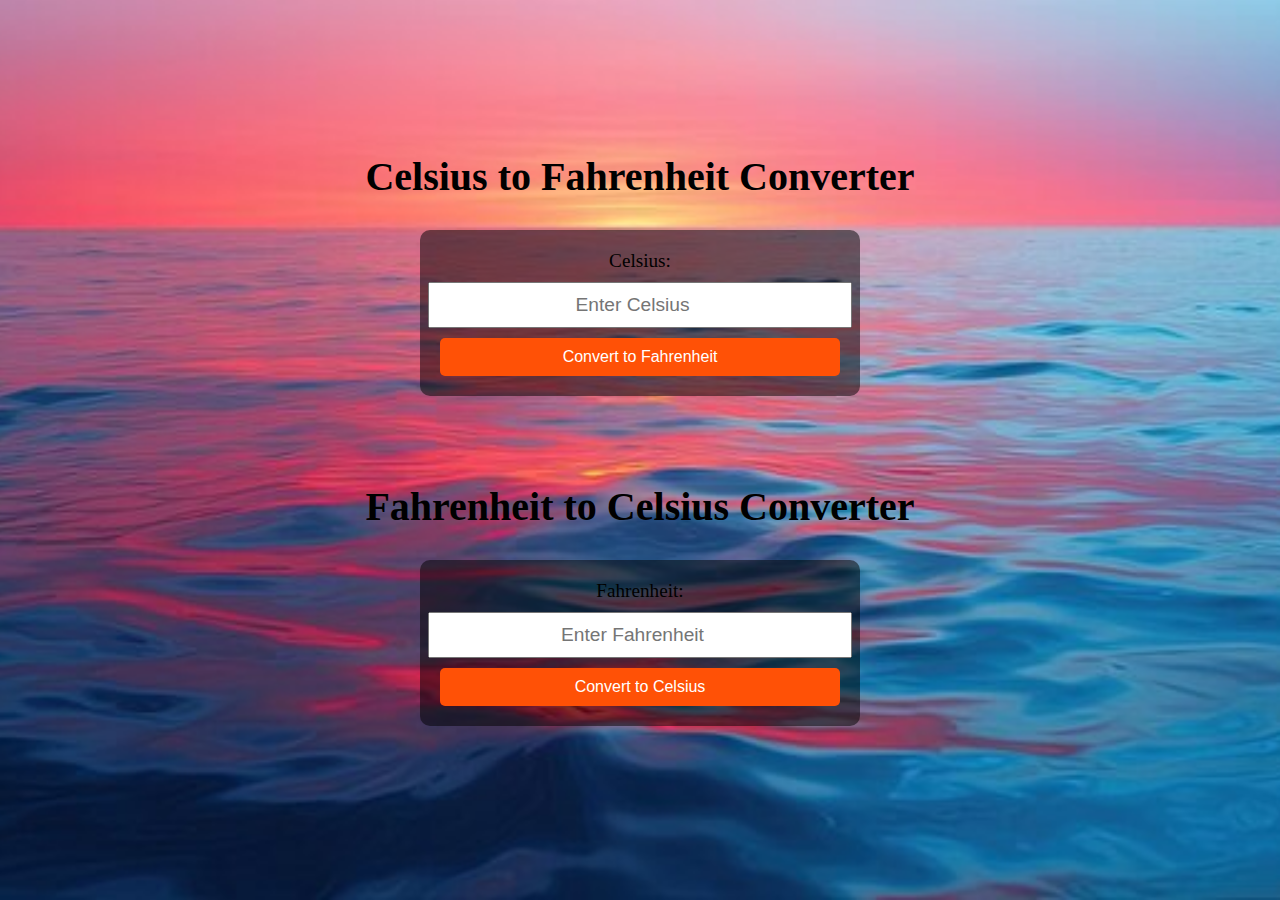
<file: Calculator App/index.html>
<!DOCTYPE html>
<html lang="en">
<head>
    <meta charset="UTF-8">
    <meta name="viewport" content="width=device-width, initial-scale=1.0">
    <title>Celsius to Fahrenheit Converter</title>
    <link rel="stylesheet" href="style.css">
</head>
<body>

    <h2>Celsius to Fahrenheit Converter</h2>

    <div class="converter">
        <label for="celsius">Celsius:</label>
        <input type="number" id="celsius" placeholder="Enter Celsius"> <!-- Fixed input element -->
        <button id="convert">Convert to Fahrenheit</button>
    </div>

    <p id="cresult"></p>

    <h2>Fahrenheit to Celsius Converter</h2>
    <div class="converter">
        <label for="fahrenheit">Fahrenheit:</label>
        <input type="number" id="fahrenheit" placeholder="Enter Fahrenheit">
        <button id="toCelsius">Convert to Celsius</button>
    </div>
    <p id="fresult"></p>

    <script src="script.js"></script>
</body>
</html>
</file>
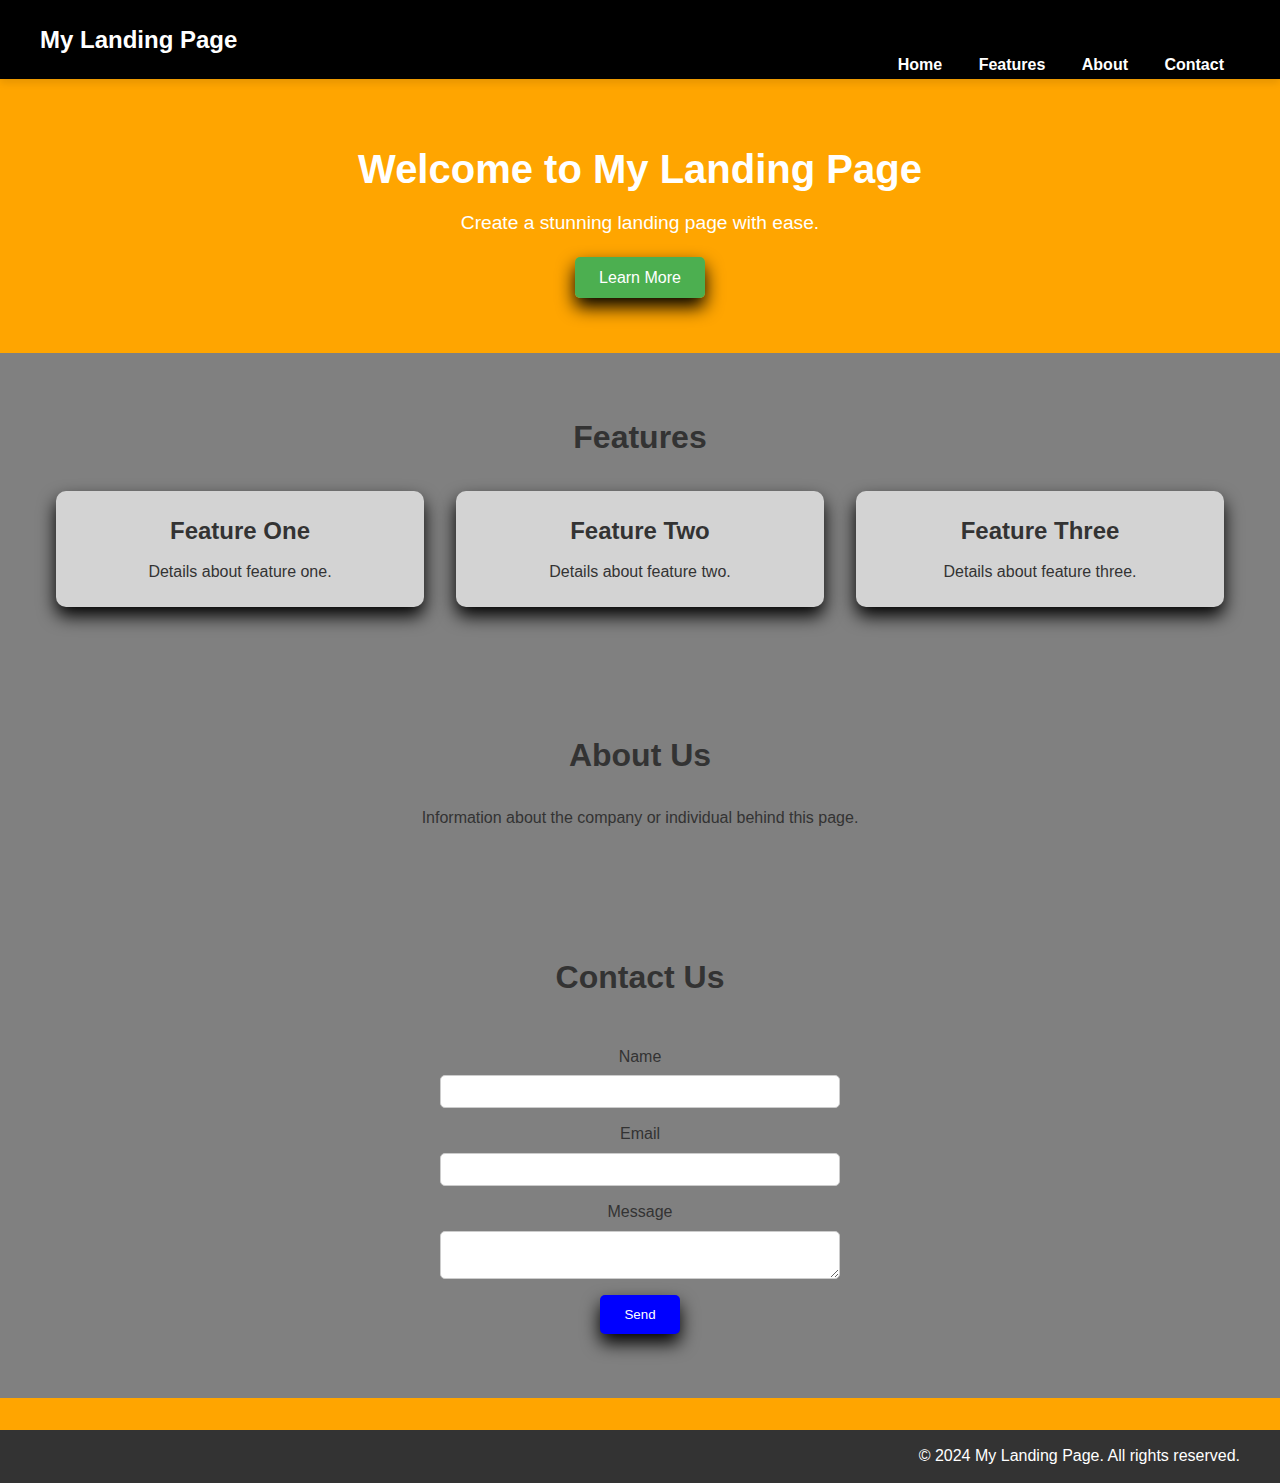
<file: Landing Page/index.html>
<!DOCTYPE html>
<html lang="en">
<head>
    <meta charset="UTF-8">
    <meta name="viewport" content="width=device-width, initial-scale=1.0">
    <title>Landing Page</title>
    <link rel="stylesheet" href="styles.css">
</head>
<body>
    <header>
        <div class="container">
            <h1 class="logo">My Landing Page</h1>
            <nav>
                <ul>
                    <li><a href="#home">Home</a></li>
                    <li><a href="#features">Features</a></li>
                    <li><a href="#about">About</a></li>
                    <li><a href="#contact">Contact</a></li>
                </ul>
            </nav>
        </div>
    </header>

    <section id="home" class="hero">
        <div class="container">
            <h2>Welcome to My Landing Page</h2>
            <p>Create a stunning landing page with ease.</p>
            <a href="#features" class="btn">Learn More</a>
        </div>
    </section>

    <section id="features" class="features">
        <div class="container">
            <h2>Features</h2>
            <div class="feature-grid">
                <div class="feature-item">
                    <h3>Feature One</h3>
                    <p>Details about feature one.</p>
                </div>
                <div class="feature-item">
                    <h3>Feature Two</h3>
                    <p>Details about feature two.</p>
                </div>
                <div class="feature-item">
                    <h3>Feature Three</h3>
                    <p>Details about feature three.</p>
                </div>
            </div>
        </div>
    </section>

    <section id="about" class="about">
        <div class="container">
            <h2>About Us</h2>
            <p>Information about the company or individual behind this page.</p>
        </div>
    </section>

    <section id="contact" class="contact">
        <div class="container">
            <h2>Contact Us</h2>
            <form>
                <label for="name">Name</label>
                <input type="text" id="name" name="name" required>
                <label for="email">Email</label>
                <input type="email" id="email" name="email" required>
                <label for="message">Message</label>
                <textarea id="message" name="message" required></textarea>
                <button type="submit" class="btn">Send</button>
            </form>
        </div>
    </section>

    <footer>
        <div class="container">
            <p>&copy; 2024 My Landing Page. All rights reserved.</p>
        </div>
    </footer>
</body>
</html>
</file>
<file: Calculator App/style.css>
body {
    margin: 0;
    padding: 0;
    background-image: url('img/temp.jpg'); 
    background-size: cover; 
    background-position: center; 
    background-repeat: no-repeat; 
    height: 100vh; 
    display: flex; 
    flex-direction: column; 
    justify-content: center; 
    align-items: center; 
}

h2 {
    font-size: 2.5em; 
    margin-bottom: 20px;
    text-align: center;
}

.converter {
    margin: 10px; 
    background-color: rgba(0, 0, 0, 0.5); 
    padding: 20px;
    border-radius: 10px; 
    display: flex;
    flex-direction: column; 
    align-items: center; 
    max-width: 90%;
    width: 400px; 
}

label, input, button {
    font-size: 1.2em; 
    width: 100%; 
    text-align: center;
}

input {
    padding: 10px;
    margin: 10px 0;
}

button {
    padding: 10px 20px;
    font-size: 1em;
    cursor: pointer;
    background-color: #ff5106;
    color: white;
    border: none;
    border-radius: 5px;
}

button:hover {
    background-color: #ffc09f;
}

#cresult, #fresult {
    font-size: 1.5em; 
    color: #000000;
    margin-top: 20px;
    text-align: center;
}
</file>
<file: Landing Page/styles.css>
/* Basic Reset */
* {
    margin: 0;
    padding: 0;
    box-sizing: border-box;
}

body {
    font-family: 'century', sans-serif;
    line-height: 1.3;
    color: #333;
    background: orange;
}

.container {
    width: auto;
    margin: 0 auto;
    max-width: 1200px;
}

header {
    background: black;
    color: #fff;
    padding: 1.5rem 0;
    box-shadow: 0 4px 8px rgba(0, 0, 0, 0.1);
}

header .logo {
    float: auto;
    font-size: 1.5rem;
}

header nav {
    float: right;
    font-size: 1rem;
}

header ul {
    list-style: none;
}

header ul li {
    display: inline;
    margin: 0 1rem;
}

header ul li a {
    color: #fff;
    text-decoration: none;
    font-weight: bold;
    transition: color 0.3s;
}

header ul li a:hover {
    color: #dcdcdc;
    
}

.hero {
    background: url('https://source.unsplash.com/random/1600x900') no-repeat center center/cover;
    color: #fff;
    padding: 4rem 0;
    text-align: center;
}

.hero h2 {
    margin-bottom: 1rem;
    font-size: 2.5rem;
}

.hero p {
    margin-bottom: 2rem;
    font-size: 1.2rem;
}

.hero .btn {
    background: #4CAF50;
    color: #fff;
    padding: 0.75rem 1.5rem;
    text-decoration: none;
    border-radius: 5px;
    box-shadow: 0 9px 18px black;
    transition: background 0.3s;
}

.hero .btn:hover {
    background: #45a049;
    
}

.features {
    background: grey;
    padding: 4rem 0;
    text-align: center;
    
}

.features h2 {
    font-size: 2rem;
    margin-bottom: 2rem;
}

.features .feature-grid {
    display: flex;
    flex-wrap: wrap;
    justify-content: space-around;
    margin-top: 2rem;
}

.features .feature-item {
    flex: 1 1 300px;
    margin: 0 1rem;
    padding: 1.5rem;
    background: lightgray;
    border-radius: 10px;
    box-shadow: 0 9px 18px black;
    transition: transform 0.3s;
}

.features .feature-item:hover {
    transform: translateY(-10px);
}

.features .feature-item h3 {
    font-size: 1.5rem;
    margin-bottom: 1rem;
}

.about, .contact {
    background: grey;
    padding: 4rem 0;
    text-align: center;
}

.about h2, .contact h2 {
    font-size: 2rem;
    margin-bottom: 2rem;
}

footer {
    background: #333;
    color: #fff;
    text-align: right;
    padding: 1rem 0;
    margin-top: 2rem;
}

footer p {
    margin: 0;
}

form {
    display: flex;
    flex-direction: column;
    align-items: center;
}

form label {
    margin-top: 1rem;
}

form input, form textarea {
    margin-top: 0.5rem;
    padding: 0.5rem;
    width: 100%;
    max-width: 400px;
    border: 1px solid #ccc;
    border-radius: 5px;
}

form .btn {
    margin-top: 1rem;
    background: blue;
    color: #fff;
    padding: 0.75rem 1.5rem;
    border: none;
    border-radius: 5px;
    cursor: pointer;
    transition: background 0.3s;
    box-shadow: 0 9px 18px black;
}

form .btn:hover {
    background: #45a049;
}
</file>
